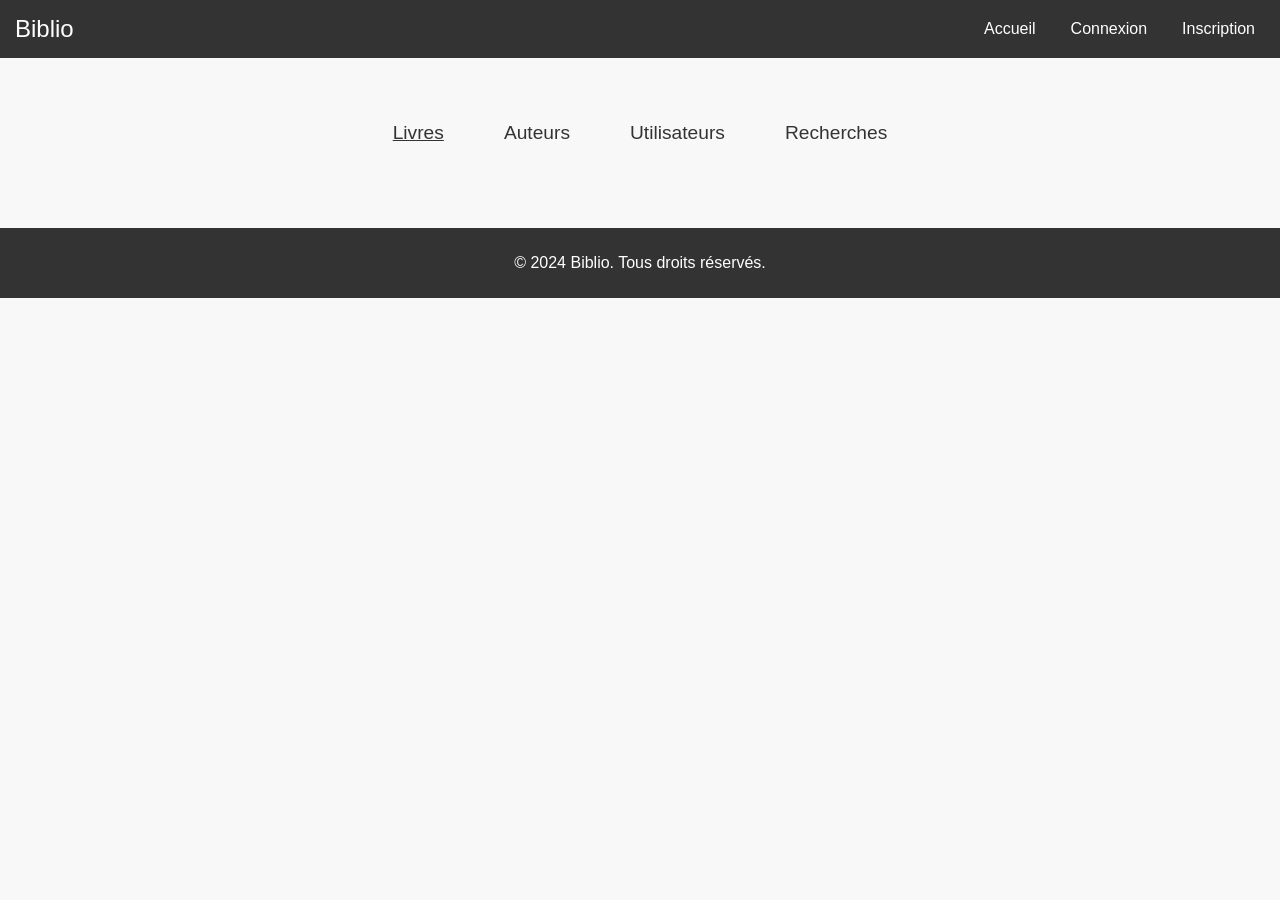
<file: API_Projet_Final_B2/WEB_Projet_Final_B2/html/index.html>
<!DOCTYPE html>
<html lang="fr">

<head>
    <meta charset="UTF-8">
    <meta name="viewport" content="width=device-width, initial-scale=1.0">
    <title>Biblio</title>
    <link rel="stylesheet" href="../css/index.css">
    <link rel="stylesheet" href="../css/header.css">
</head>

<body>
    <div id="header"></div>

    <div class="divBouton">
        <button id="boutonLivres" class="selectBouton">Livres</button>
        <button id="boutonAuteurs" class="notSelectBouton">Auteurs</button>
        <button id="boutonUtilisateurs" class="notSelectBouton">Utilisateurs</button>
        <button id="boutonRecherches" class="notSelectBouton">Recherches</button>
    </div>

    <div class="divResultats">
        <div id="resultatsLivres" class="selectDiv"></div>
        <div id="resultatsAuteurs" class="notSelectDiv"></div>
        <div id="resultatsUtilisateurs" class="notSelectDiv"></div>
        <div id="resultatsRecherches" class="notSelectDiv">
            <div class="searchDiv">
                <input type="text" name="Recherche" id="search-bar" placeholder="Recherche ..." class="searchText">
                <div class="tkt">
                    <button id="search-bouton" class="searchButton">
                        <img src="../img/recherche.png" alt="rechercheBoutonImg" class="searchButtonImg">
                    </button>
                </div>
            </div>
            <div class="divBouton">
                <button id="boutonLivres2" class="selectBouton">Livres</button>
                <button id="boutonAuteurs2" class="notSelectBouton">Auteurs</button>
                <button id="boutonUtilisateurs2" class="notSelectBouton">Utilisateurs</button>
            </div>
            <div class="divResultats">
                <div id="resultatsLivres2" class="selectDiv">Aucun resultat</div>
                <div id="resultatsAuteurs2" class="notSelectDiv">Aucun resultat</div>
                <div id="resultatsUtilisateurs2" class="notSelectDiv">Aucun resultat</div>
            </div>
        </div>
    </div>
    
    <footer>
        <p>&copy; 2024 Biblio. Tous droits réservés.</p>
    </footer>

    <script src="../js/header.js"></script>
    <script src="../js/index.js"></script>
     
</body>

</html>
</file>
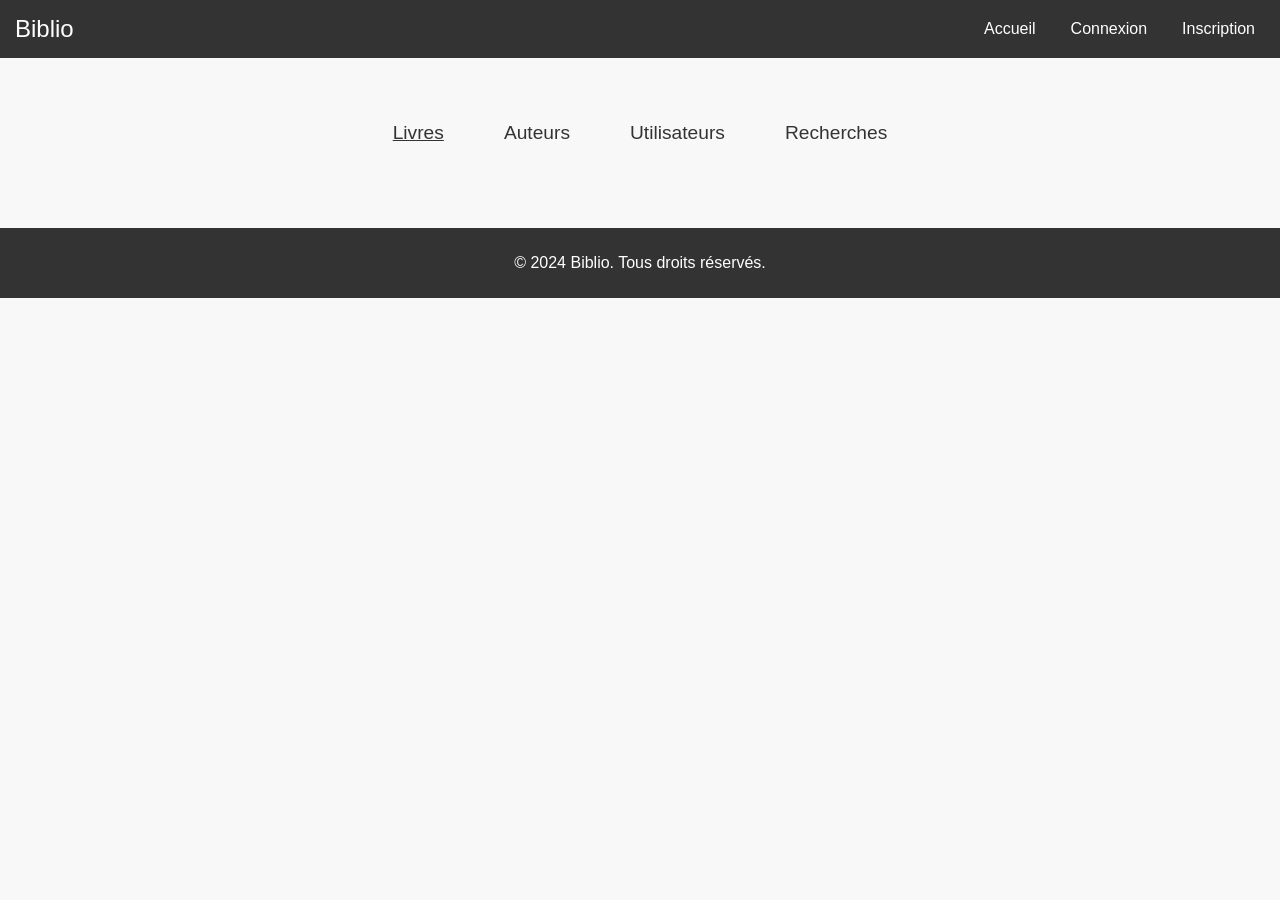
<file: API_Projet_Final_B2/WEB_Projet_Final_B2/html/admin.html>
<!DOCTYPE html>
<html lang="fr">

<head>
    <meta charset="UTF-8">
    <meta name="viewport" content="width=device-width, initial-scale=1.0">
    <title>Biblio</title>
    <link rel="stylesheet" href="../css/admin.css">
    <link rel="stylesheet" href="../css/header.css">
</head>

<body>
    <div id="header"></div>
    
    <div class="divPricipale" id="divPricipale">
        <h1>Dashboard</h1>
        <div class="divRequetes" style="border-top: solid 1px rgba(0, 0, 0, 0.3);">
            <h2>Ajout de livre :</h2>
            <div class="divInput" id="divInput">
                <div style="width: 100%;">
                    <input type="text" id="inputNomLivre" placeholder="Nom (str)">
                    <p id="warningNomLivre" class="displayNone">Ce champs doit être rempli &#8657;</p>
                </div>
                <div style="width: 100%;">
                    <input type="text" id="inputDescriptionLivre" placeholder="Description (str)">
                    <p id="warningDescriptionLivre" class="displayNone">Ce champs doit être rempli &#8657;</p>
                </div>
                <div style="width: 100%;">
                    <input type="text" id="inputPhotoLivre" placeholder="Photo (str)">
                    <p id="warningPhotoLivre" class="displayNone">Ce champs doit être rempli &#8657;</p>
                </div>
                <div style="width: 100%;">
                    <input type="text" id="inputIsbnLivre" placeholder="ISBN (str)">
                    <p id="warningIsbnLivre" class="displayNone">Ce champs doit être rempli &#8657;</p>
                </div>
                <div style="width: 100%;">
                    <input type="text" id="inputEditeurLivre" placeholder="Editeur (str)">
                    <p id="warningEditeurLivre" class="displayNone">Ce champs doit être rempli &#8657;</p>
                </div>
                <div style="width: 100%;">
                    <input type="text" id="inputPrixLivre" placeholder="Prix (float)">
                    <p id="warningPrixLivre" class="displayNone">Ce champs doit être rempli &#8657;</p>
                </div>
                <div style="width: 100%;">
                    <input type="text" id="inputAuteurIdLivre" placeholder="Identifiant de l'auteur (int)">
                    <p id="warningAuteurIdLivre" class="displayNone">Ce champs doit être rempli &#8657;</p>
                </div>
                <div style="width: 100%;">
                    <input type="text" id="inputCategorieIdLivre" placeholder="Identifiant de la categorie (int)">
                    <p id="warningCategorieIdLivre" class="displayNone">Ce champs doit être rempli &#8657;</p>
                </div>
                <button class="buValidation colorBuValidationGreen" id="buAjouterLivre">Ajouter le livre</button>
                <p id="warningTypeLivre" class="displayNone" style="margin-left: 10px;">L'un des champs n'a pas le bon type</p>
            </div>
        </div>
        <div class="divRequetes">
            <h2>Changer les informations d'un livre :</h2>
            <div class="divInput" id="divInput">
                <div style="width: 100%;">
                    <input type="text" id="inputIdLivreModif" placeholder="Id du livre à modifier (int)">
                    <p id="warningIdLivre" class="displayNone">Ce champs doit être rempli &#8657;</p>
                </div>
                <div></div>
                <div></div>
                <div></div>
                <div style="width: 100%;">
                    <input type="text" id="inputNomLivreModif" placeholder="Nom (str)">
                </div>
                <div style="width: 100%;">
                    <input type="text" id="inputDescriptionLivreModif" placeholder="Description (str)">
                </div>
                <div style="width: 100%;">
                    <input type="text" id="inputPhotoLivreModif" placeholder="Photo (str)">
                </div>
                <div style="width: 100%;">
                    <input type="text" id="inputIsbnLivreModif" placeholder="ISBN (str)">
                </div>
                <div style="width: 100%;">
                    <input type="text" id="inputEditeurLivreModif" placeholder="Editeur (str)">
                </div>
                <div style="width: 100%;">
                    <input type="text" id="inputPrixLivreModif" placeholder="Prix (flaot)">
                </div>
                <div style="width: 100%;">
                    <input type="text" id="inputAuteurIdLivreModif" placeholder="Identifiant de l'auteur (int)">
                </div>
                <div style="width: 100%;">
                    <input type="text" id="inputCategorieIdLivreModif" placeholder="Identifiant de la categorie (int)">
                </div>
                <button class="buValidation colorBuValidationGreen" id="buModifierLivre">Modifier le livre</button>
                <p id="warningChangerInfoLivre" class="displayNone" style="margin-left: 10px;">Au moins un champs doit être rempli</p>
                <p id="warningTypeLivreModif" class="displayNone" style="margin-left: 10px;">L'un des rempli champs n'a pas le bon type</p>
            </div>
        </div>
        <div class="divRequetes">
            <h2>Suppression d'un livre :</h2>
            <div class="divInput" id="divInput">
                <div style="width: 100%;">
                    <input type="text" id="inputSupprimerLivre" placeholder="Identifiant du livre (int)">
                    <p id="warningSupprimerLivre" class="displayNone">Ce champs doit être rempli &#8657;</p>
                </div>
                <button class="buValidation colorBuValidationRed" id="buSupprimerLivre">Supprimer le livre</button>
                <p id="warningTypeLivreSuppr" class="displayNone" style="margin-left: 10px;">L'un des rempli champs n'a pas le bon type</p>
            </div>
        </div>
        <div class="divRequetes">
            <h2>Ajout d'un auteur :</h2>
            <div class="divInput" id="divInput">
                <div style="width: 100%;">
                    <input type="text" id="inputNomAuteur" placeholder="Nom (str)">
                    <p id="warningNomAuteur" class="displayNone">Ce champs doit être rempli &#8657;</p>
                </div>
                <div style="width: 100%;">
                    <input type="text" id="inputDescriptionAuteur" placeholder="Description (str)">
                    <p id="warningDescriptionAuteur" class="displayNone">Ce champs doit être rempli &#8657;</p>
                </div>
                <div style="width: 100%;">
                    <input type="text" id="inputPhotoAuteur" placeholder="Photo (str)">
                    <p id="warningPhotoAuteur" class="displayNone">Ce champs doit être rempli &#8657;</p>
                </div>
                <button class="buValidation colorBuValidationGreen" id="buAjoutAuteur">Ajout de l'auteur</button>
            </div>
        </div>
        <div class="divRequetes">
            <h2>Ajout d'une catégorie :</h2>
            <div class="divInput" id="divInput">
                <div style="width: 100%;">
                    <input type="text" id="inputNomCategorie" placeholder="Nom (str)">
                    <p id="warningNomCategorie" class="displayNone">Ce champs doit être rempli &#8657;</p>
                </div>
                <button class="buValidation colorBuValidationGreen" id="buAjoutCategorie">Ajout de la catégorie</button>
            </div>
        </div>
        <div class="divRequetes">
            <h2>Suppression d'un commentaire :</h2>
            <div class="divInput" id="divInput">
                <div style="width: 100%;">
                    <input type="text" id="inputIdCommentaire" placeholder="Identifiant du commentaire (int)">
                    <p id="warningIdCommentaire" class="displayNone">Ce champs doit être rempli &#8657;</p>
                </div>
                <button class="buValidation colorBuValidationRed" id="buSupprimerCommentaire">Suppression du commentaire</button>
                <p id="warningTypeCommentaire" class="displayNone" style="margin-left: 10px;">L'un des champs n'a pas le bon type</p>
            </div>
        </div>
    </div>

    <script src="../js/header.js"></script>
    <script src="../js/admin.js"></script>
    
</body>
</file>
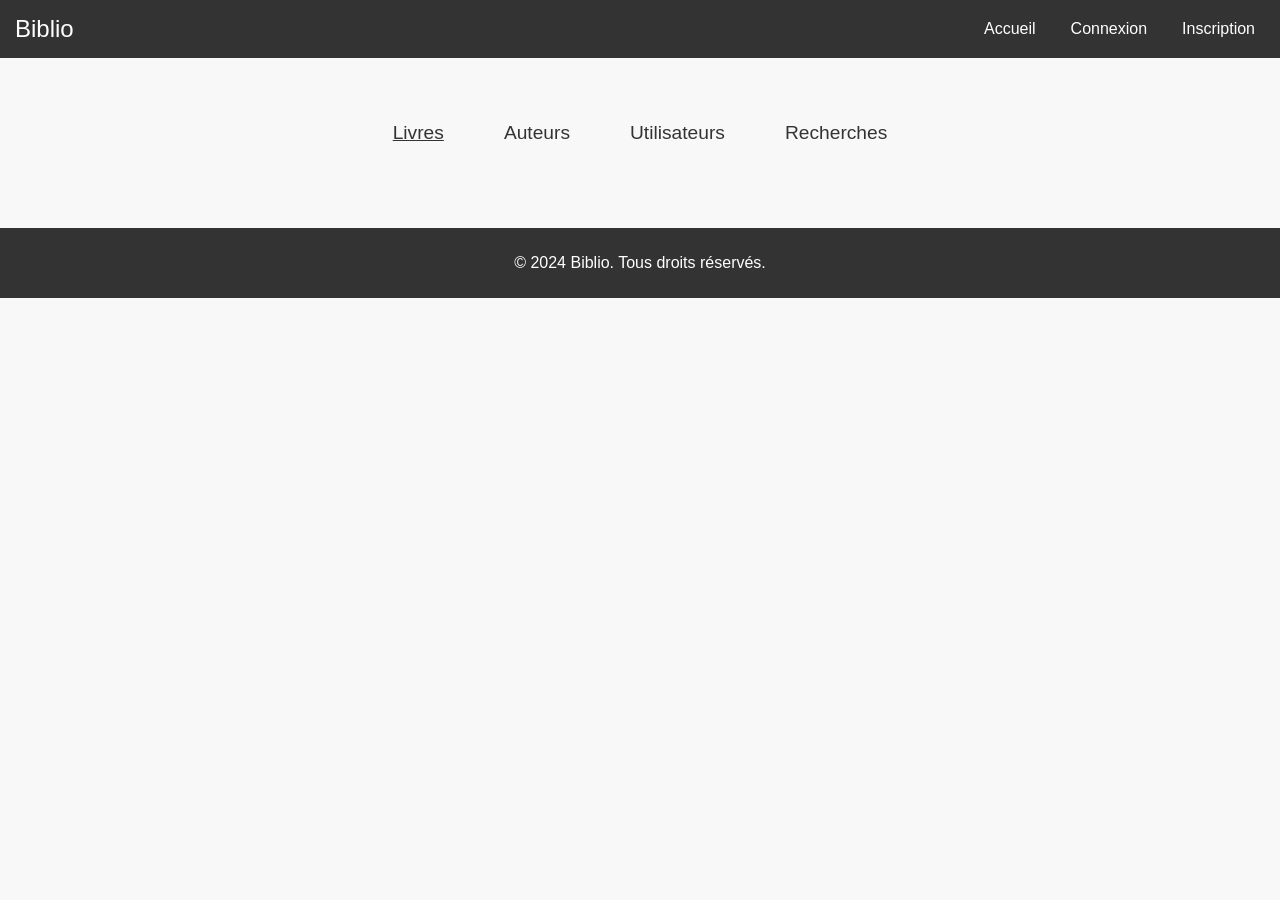
<file: API_Projet_Final_B2/WEB_Projet_Final_B2/html/auteur.html>
<!DOCTYPE html>
<html lang="fr">

<head>
    <meta charset="UTF-8">
    <meta name="viewport" content="width=device-width, initial-scale=1.0">
    <title>Profil</title>
    <link rel="stylesheet" href="../css/auteur.css">
    <link rel="stylesheet" href="../css/header.css">
</head>

<body>
    <div id="header"></div>
    
    <div class="container">
        <div class="profile-info">
            <div class="info-personnel" id="info-auteur"></div>
        </div>
        
        <div class="liste-collection">
            <div class="collection">
                <h2 class="titre-collection">Livre de l'auteur</h2>
                <div class="collection-livre" id="collection-livre"></div>
            </div>
        </div>
    </div>

    <footer>
        <p>&copy; 2024 Biblio. Tous droits réservés.</p>
    </footer>

    <script src="../js/header.js"></script>
    <script src="../js/auteur.js"></script> 
</body>

</html>
</file>
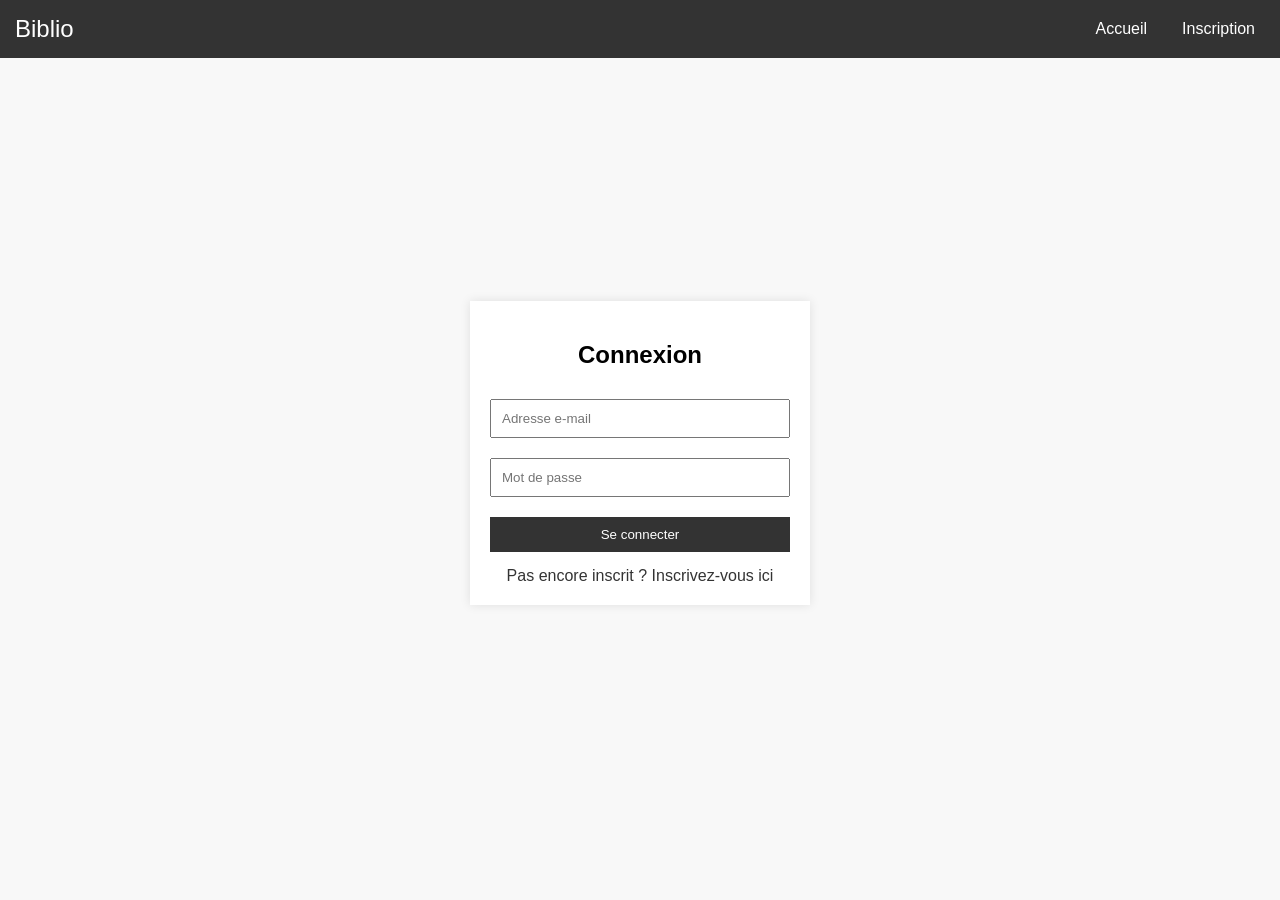
<file: API_Projet_Final_B2/WEB_Projet_Final_B2/html/connexion.html>
<!DOCTYPE html>
<html lang="fr">

<head>
    <meta charset="UTF-8">
    <meta name="viewport" content="width=device-width, initial-scale=1.0">
    <title>Connexion</title>
    <link rel="stylesheet" href="../css/connexion.css">
    <link rel="stylesheet" href="../css/header.css">
</head>

<body>
    <header>
        <div class="logo">Biblio</div>
        <nav>
            <a href="index.html">Accueil</a>
            <a href="inscription.html">Inscription</a>
        </nav>
    </header>

    <div class="login-container">
        <h2>Connexion</h2>
        <input id="email" type="email" name="email" placeholder="Adresse e-mail" required>
        <p id="emailP" class="displayNone">Veuillez remplir ce champ</p>
        <input id="password" type="password" name="password" placeholder="Mot de passe" required>
        <p id="passwordP" class="displayNone">Veuillez remplir ce champ</p>
        <p id="pasCorrectP" class="displayNone">Vos identifiants ne sont pas correct</p>
        <button id="login">Se connecter</button>
        <a href="inscription.html">Pas encore inscrit ? Inscrivez-vous ici</a>
    </div>
    <script src="../js/connexion.js"></script>
</body>

</html>
</file>
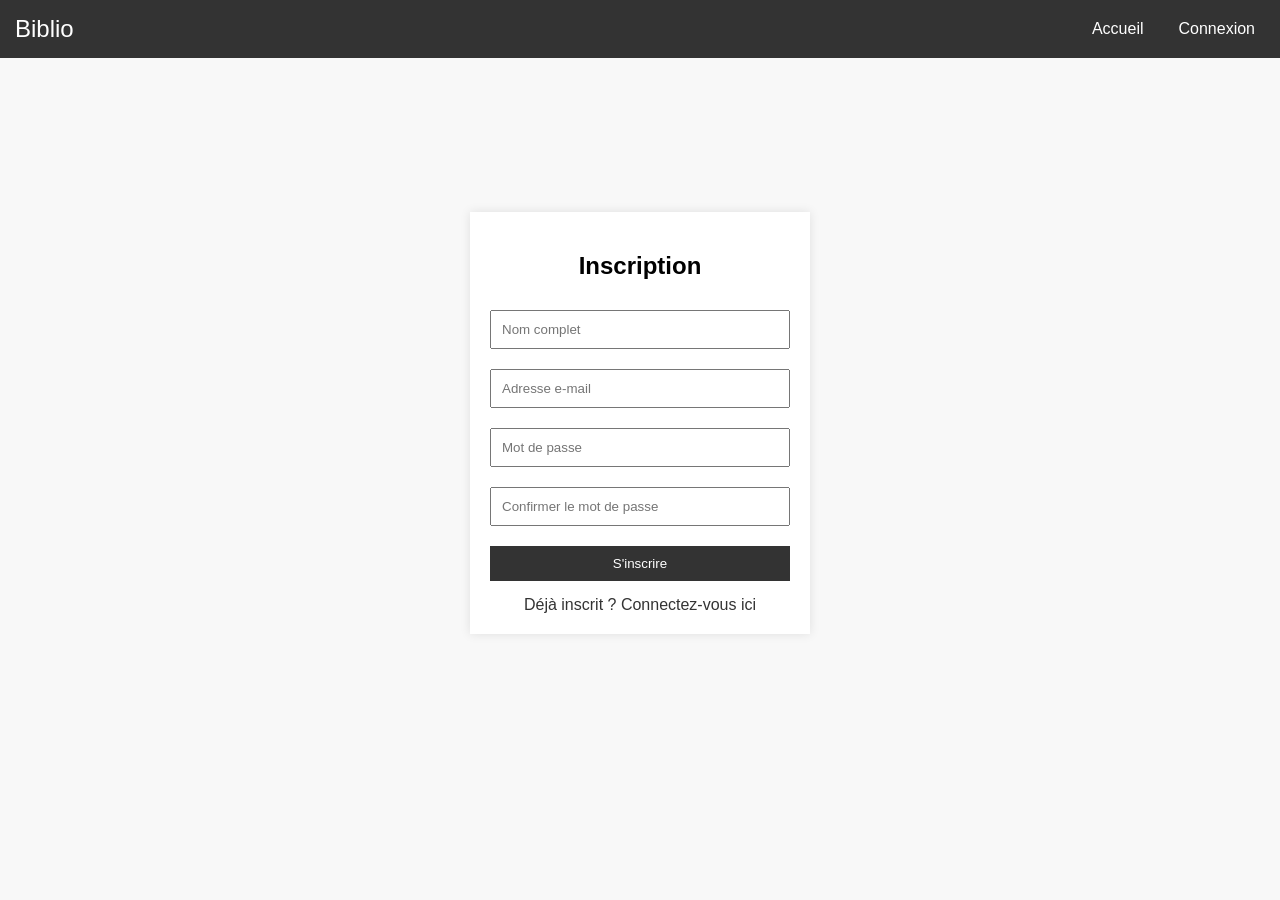
<file: API_Projet_Final_B2/WEB_Projet_Final_B2/html/inscription.html>
<!DOCTYPE html>
<html lang="fr">

<head>
    <meta charset="UTF-8">
    <meta name="viewport" content="width=device-width, initial-scale=1.0">
    <title>Inscription</title>
    <link rel="stylesheet" href="../css/inscription.css">
    <link rel="stylesheet" href="../css/header.css">
</head>

<head>

<body>
    <header>
        <div class="logo">Biblio</div>
        <nav>
            <a href="index.html">Accueil</a>
            <a href="connexion.html">Connexion</a>
        </nav>
    </header>

    <div class="signup-container">
        <h2>Inscription</h2>
        <input id="name" type="text" name="name" placeholder="Nom complet" required>
        <p id="nameP" class="displayNone">Veuillez remplir ce champ</p>
        <input id="email" type="email" name="email" placeholder="Adresse e-mail" required>
        <p id="emailP" class="displayNone">Veuillez remplir ce champ</p>
        <input id="password" type="password" name="password" placeholder="Mot de passe" required>
        <p id="passwordP" class="displayNone">Veuillez remplir ce champ</p>
        <input id="verifPassword" type="password" name="confirm_password" placeholder="Confirmer le mot de passe" required>
        <p id="verifPasswordP" class="displayNone">Veuillez remplir ce champ</p>
        <p id="correspPassword" class="displayNone">Les mots de passe ne correspondent pas</p>
        <p id="verifEmail" class="displayNone">Cette adresse email est déjà prise</p>
        <button id="inscription">S'inscrire</button>
        <a href="connexion.html">Déjà inscrit ? Connectez-vous ici</a>
    </div>

    <script src="../js/inscription.js"></script>
</body>

</html>
</file>
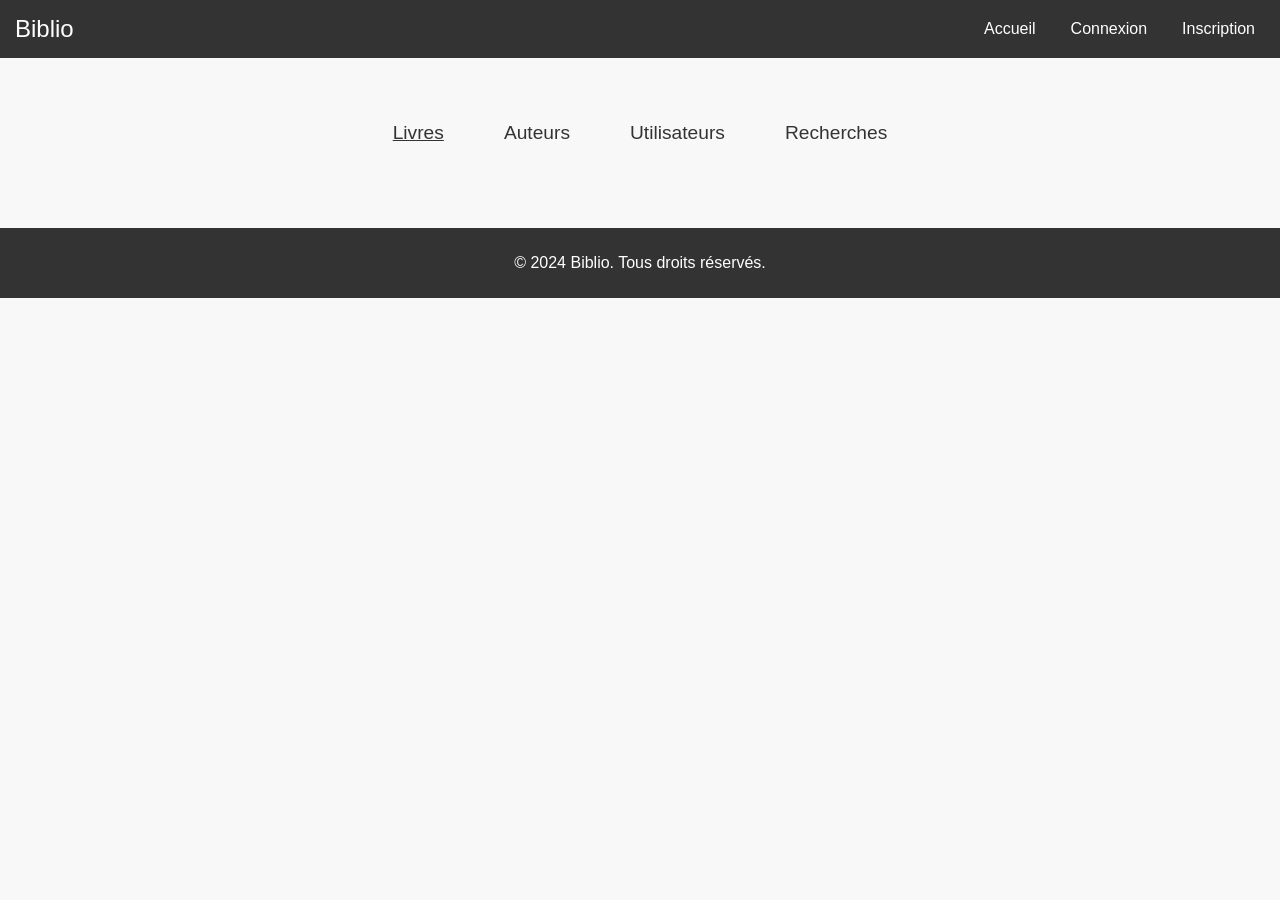
<file: API_Projet_Final_B2/WEB_Projet_Final_B2/html/livre.html>
<!DOCTYPE html>
<html lang="fr">

<head>
    <meta charset="UTF-8">
    <meta name="viewport" content="width=device-width, initial-scale=1.0">
    <title>Librairie en Ligne - Détails du Livre</title>
    <link rel="stylesheet" href="../css/livre.css">
    <link rel="stylesheet" href="../css/header.css">
</head>

<body>
    <div id="header"></div>

    <!-- Pop up -->
    <div class="background-flou" id="collection">
        <div class="collection">
            <div class="top-list-collection">
                <h3 class="vos-collections">Vos collections</h3>
                <button class="bouton-croix" id="bouton-croix">
                    <img src="../img/croix.png" alt="croix" class="croix">
                </button>
            </div>
            <div class="list-collection" id="list-collection"></div>
        </div>
    </div>


    <div class="container">
        <div class="book-details" id="book-details"></div>

        <div class="comments-section" id="comments-section"></div>
        <div id="addComment">
            <input type="text" placeholder="Ajouter un commentaire" class="input-text" id="input-text">
            <button class="boutonAjouter" id="boutonAjouter">Ajouter</button>
        </div>
    </div>
    <footer>
        <p>&copy; Biblio. Tous droits réservés.</p>
    </footer>

    <script src="../js/header.js"></script>
    <script src="../js/livre.js"></script>

</body>

</html>
</file>
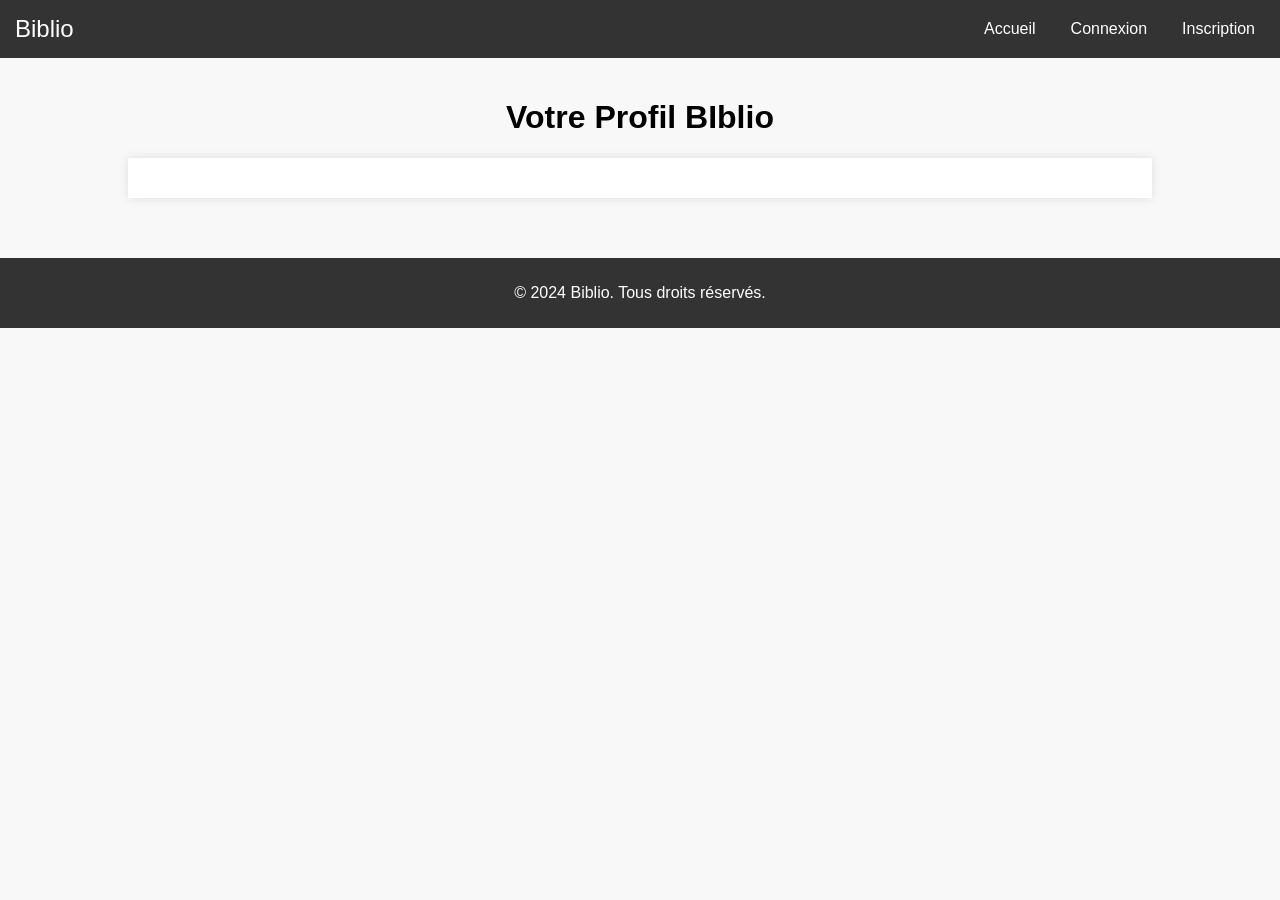
<file: API_Projet_Final_B2/WEB_Projet_Final_B2/html/profil.html>
<!DOCTYPE html>
<html lang="fr">

<head>
    <meta charset="UTF-8">
    <meta name="viewport" content="width=device-width, initial-scale=1.0">
    <title>Profil</title>
    <link rel="stylesheet" href="../css/profil.css">
    <link rel="stylesheet" href="../css/header.css">
</head>

<body>
    <div id="header"></div>
    
    <div class="container">
        <h1>Votre Profil BIblio</h1>

        <div class="profile-info">
            <div class="info-personnel" id="info-personnel"></div>
        </div>

        <div class="liste-collection">
            <div class="collection" id="collection"></div>
        </div>
    </div>

    <footer>
        <p>&copy; 2024 Biblio. Tous droits réservés.</p>
    </footer>

    <script src="../js/header.js"></script>
    <script src="../js/profil.js"></script>
</body>

</html>
</file>
<file: API_Projet_Final_B2/WEB_Projet_Final_B2/css/index.css>
body {
    font-family: Arial, sans-serif;
    background-color: #f8f8f8;
    margin: 0;
    padding: 0;
}

.divBouton {
    width: 100%;
    height: 150px;
    display: flex;
    flex-direction: row;
    justify-content: center;
    align-items: center;
}

.selectBouton {
    border-style: none;
    border-radius: 10%;
    color: #333;
    font-size: 1.2em;
    background-color: #f8f8f8;
    text-decoration: underline;
    padding: 20px;
    margin: 10px;
}

.selectBouton:hover{
    transform: scale(110%);
    cursor: pointer;
}

.notSelectBouton {
    border-style: none;
    border-radius: 10%;
    color: #333;
    font-size: 1.2em;
    background-color: #f8f8f8;
    padding: 20px;
    margin: 10px;
    
}

.notSelectBouton:hover{
    transform: scale(110%);
    cursor: pointer;
}

.divResultats {
    width: 100%;
    align-self: center;
    display: flex;
    justify-content: center;
}

.selectDiv {
    display: grid;
    grid-template-columns: repeat(5, 1fr);
    width: 85%;
    gap: 10px;
}

.selectDivRecherche {
    width: 85%;
}
.notSelectDiv {
    display: none;
}

.buResultatLivre {
    background-color: #ebebeb;
    height: 100%;
    width: 100%;
    border-width: 1px;
}

.buResultatPersonne {
    background-color: #ebebeb;
    height: 100%;
    width: 100%;
    border-width: 1px;
}

.buResultatLivre:hover {
    transform: scale(105%);
    cursor: pointer;
}

.buResultatPersonne:hover {
    transform: scale(105%);
    cursor: pointer;
}

.photoLivre {
    margin-top: 5%;
    width: 90%;
}

.photoPerson {
    margin-top: 5%;
    width: 90%;
    border-radius: 50%;
}

footer {
    background-color: #333;
    color: white;
    text-align: center;
    padding: 10px 0;
    margin-top: 20px;
}

.searchDiv {
    display: flex;
    flex-direction: row;
   justify-content: center;
   /* align-items: center; */
   height: 40px;
}

.searchText {
    margin: 0px;
    height: 80%;
    width: 70%;
    border-radius: 20px;
    padding-left: 20px;
    border-width: 1px;
}

.searchText::placeholder {
    margin-left: 50px;
}

.searchButton {
    height: 100%;
    width: 40px;
    padding: 0px;
    margin: 0px;
    border-style: none;
    background-color: #f8f8f8;
}

.searchButtonImg {
    height: inherit;
    width: inherit;
    margin: 0px;
}

.searchButtonImg:hover {
    transform: scale(110%);
    cursor: pointer;
}
</file>
<file: API_Projet_Final_B2/WEB_Projet_Final_B2/css/header.css>
header {
    background-color: #333;
    color: white;
    padding: 15px;
    display: flex;
    justify-content: space-between;
    align-items: center;
}

header .logo {
    font-size: 1.5em;
}

header nav {
    display: flex;
    gap: 15px;
}

header nav a {
    color: white;
    text-decoration: none;
    padding: 5px 10px;
    border-radius: 5px;
}

header nav a:hover {
    background-color: #555;
}

header nav button {
    color: white;
    text-decoration: none;
    padding: 5px 10px;
    border-radius: 5px;
    background-color: #333;
    border-style: none;
    font-size: 16px;
}

header nav button:hover {
    background-color: #555;
}
</file>
<file: API_Projet_Final_B2/WEB_Projet_Final_B2/css/admin.css>
body {
    font-family: Arial, sans-serif;
    background-color: #f8f8f8;
    margin: 0;
    padding: 0;
}

.divPricipale {
    display: flex;
    flex-direction: column;
    align-self: center;
    width: 90%;
    margin-left: 5%;
}

h1 {
    margin-left: 5%;
    margin-top: 40px;
    margin-bottom: 40px;
}

.divRequetes {
    border-bottom: solid 1px rgba(0, 0, 0, 0.3);
}

.divInput {
    display: grid;
    grid-template-columns: repeat(4, 1fr);
    gap: 5px;
    margin-bottom: 20px;
}

input {
    margin: 5px;
    height: 30px;
    width: 90%;
    padding-left: 20px;
    border-radius: 10px;
    border-style: solid;
    border-width: 1px;
}

.buValidation {
    height: 32px;
    width: 100%;
    border-radius: 10px;
    border-style: solid;
    border-width: 1px;
    margin-left: 5px;
    margin-top: 5px;
}

.colorBuValidationGreen {
    background-color: rgb(224, 255, 226);
}

.colorBuValidationRed {
    background-color: rgb(255, 224, 224);
}

.buValidation:hover {
    transform: scale(105%);
    cursor: pointer;
}

.displayNone {
    display: none;
}

.warning {
    color: red;
}
</file>
<file: API_Projet_Final_B2/WEB_Projet_Final_B2/css/auteur.css>
body {
    font-family: Arial, sans-serif;
    background-color: #f8f8f8;
    margin: 0;
    padding: 0;
}


.container {
    width: 80%;
    margin: auto;
    padding: 20px;
}

h1 {
    text-align: center;
}

.profile-info {
    background-color: white;
    box-shadow: 0 0 10px rgba(0, 0, 0, 0.1);
    padding: 20px;
    margin-bottom: 20px;
}

.info-personnel {
    display: flex;
    flex-direction: row;
}

.profil-pic {
    width: 100%;
    height: 100%;
    max-width: 200px;
    max-height: 200px;
    border-radius: 50%;
    margin-right: 50px;
}

.profile-info p {
    margin: 10px 0;
}

.collection-livre {
    display: grid;
    grid-template-columns: repeat(7, 1fr);
    width: 85%;
    gap: 10px; 
}

.buLivre {
    background-color: #ebebeb;
    height: 100%;
    width: 100%;
    border-style: solid;
    border-width: 1px;
}

.buLivre:hover {
    transform: scale(110%);
    cursor: pointer;
}

.photoLivre {
    margin-top: 5%;
    width: 90%;
}

footer {
    background-color: #333;
    color: white;
    text-align: center;
    padding: 10px 0;
    margin-top: 20px;
}
</file>
<file: API_Projet_Final_B2/WEB_Projet_Final_B2/css/connexion.css>
body {
    font-family: Arial, sans-serif;
    background-color: #f8f8f8;
    margin: 0;
    padding: 0;
}

.login-container {
    background-color: white;
    box-shadow: 0 0 10px rgba(0, 0, 0, 0.1);
    padding: 20px;
    width: 300px;
    text-align: center;
    margin: 20px auto;
    margin-top: 19%;
}

.login-container h2 {
    margin-bottom: 20px;
}

.login-container input {
    width: 100%;
    padding: 10px;
    margin: 10px 0;
    box-sizing: border-box;
}

.login-container button {
    background-color: #333;
    color: white;
    padding: 10px;
    border: none;
    cursor: pointer;
    width: 100%;
    margin-top: 10px;
}

.login-container button:hover {
    background-color: #555;
}

.login-container a {
    display: block;
    margin-top: 15px;
    color: #333;
    text-decoration: none;
}

.login-container a:hover {
    text-decoration: underline;
}

.displayNone {
    display: none;
}

.para {
    color: red;
    margin: 5px;
}
</file>
<file: API_Projet_Final_B2/WEB_Projet_Final_B2/css/inscription.css>
body {
    font-family: Arial, sans-serif;
    background-color: #f8f8f8;
    margin: 0;
    padding: 0;
}

.signup-container {
    background-color: white;
    box-shadow: 0 0 10px rgba(0, 0, 0, 0.1);
    padding: 20px;
    width: 300px;
    text-align: center;
    margin: 20px auto;
    margin-top: 12%;
}

.signup-container h2 {
    margin-bottom: 20px;
}

.signup-container input {
    width: 100%;
    padding: 10px;
    margin: 10px 0;
    box-sizing: border-box;
}

.signup-container button {
    background-color: #333;
    color: white;
    padding: 10px;
    border: none;
    cursor: pointer;
    width: 100%;
    margin-top: 10px;
}

.signup-container button:hover {
    background-color: #555;
}

.signup-container a {
    display: block;
    margin-top: 15px;
    color: #333;
    text-decoration: none;
}

.signup-container a:hover {
    text-decoration: underline;
}

.displayNone {
    display: none;
}

.para {
    color: red;
    margin: 5px;
}
</file>
<file: API_Projet_Final_B2/WEB_Projet_Final_B2/css/livre.css>
body {
    font-family: Arial, sans-serif;
    background-color: #f8f8f8;
    margin: 0;
    padding: 0;
    position: relative;
    z-index: 2;
}

.displayNone {
    display: none;
}

.background-flou {
    position: fixed;
    z-index: 100;
    background-color: rgba(255, 255, 255, 0.5);
    width: 100%;
    height: 100%;
}

.collection {
    position: fixed;
    width: 50%;
    height: 45%;
    z-index: 110;
    top: 25%;
    left: 25%;
    background-color: #f8f8f8;
}

.top-list-collection {
    display: flex;
    flex-direction: row;
    justify-content: space-between;
}

.vos-collections {
    margin: 30px;
}

.bouton-croix {
    border-style: none;
    background-color: #f8f8f8;
}

.croix {
    width: 30px;
    height: 30px;
    margin: 30px;
}

.croix:hover {
    transform: scale(110%);
    cursor: pointer;
    background-color: rgb(255, 162, 162);
}

.list-collection {
    display: flex;
    flex-direction: column;
    overflow: auto;
    height: 70%;
}

.item {
    display: flex;
    flex-direction: row;
    justify-content: space-around;
    padding: 10px;
    border-radius: 15px;
    margin: 10px;
    background-color: #e1e1e1;
}

.buAjouterCollection {
    border-style: none;
    background-color: #e1e1e1;
    height: 100%;
}

.buAjouterCollection:hover {
    transform: scale(110%);
    cursor: pointer;
}

.livre-pic {
    max-width: 250px;
    max-height: 400px;
}

.boutonAuteur {
    border-style: none;
    background-color: #fff;
    color: #000;
    font-size: 17px;
    margin-left: 10px;
}

.boutonAuteur:hover {
    transform: scale(110%);
    cursor: pointer;
}

.container {
    width: 80%;
    margin: auto;
    margin-top: 5%;
    padding: 20px;
    background-color: white;
    box-shadow: 0 0 10px rgba(0, 0, 0, 0.1);
}

.book-details {
    display: flex;
    gap: 20px;
}

.book-details img {
    max-width: 300px;
    height: auto;
    box-shadow: 0 0 10px rgba(0, 0, 0, 0.1);
}

.book-info {
    flex: 1;
}

.book-info h1 {
    margin: 0 0 10px;
}

.book-info p {
    margin: 5px 0;
    color: #555;
}

.book-info .price {
    font-size: 1.5em;
    font-weight: bold;
    color: #000;
}


.add-Livre {
    background-color: #4CAF50;
    color: white;
    border: none;
    padding: 10px 20px;
    margin-right: 10px;
    cursor: pointer;
}

.add_Livre:hover {
    background-color: #45a049;
    transform: scale(110%);
    cursor: pointer;
}

.comments-section {
    margin-top: 40px;
}

.comments-section h2 {
    margin-bottom: 20px;
}

.comment {
    display: flex;
    align-items: center;
    background-color: #f0f0f0;
    padding: 10px;
    margin-bottom: 10px;
    border-radius: 5px;
}

.comment p {
    margin: 0;
}

.boutonProfilCom {
    width: 5%;
    height: 100%;
    min-height: 70px;
    min-width: 70px;
    margin-left: 10px;
    margin-right: 50px;
    border-style: none;
}

.boutonProfilCom:hover {
    transform: scale(110%);
    cursor: pointer;
}

.profil_pic_comment {
    width: 100%;
    height: 100%;
    border-radius: 50%;
}

.input-text {
    width: 50%;
    height: 50px;
}

.boutonAjouter {
    width: 20%;
    height: 55px;
}

footer {
    background-color: #333;
    color: white;
    text-align: center;
    padding: 10px 0;
    margin-top: 20px;
}
</file>
<file: API_Projet_Final_B2/WEB_Projet_Final_B2/css/profil.css>
body {
    font-family: Arial, sans-serif;
    background-color: #f8f8f8;
    margin: 0;
    padding: 0;
}

.container {
    width: 80%;
    margin: auto;
    padding: 20px;
}

h1 {
    text-align: center;
}

.profile-info {
    background-color: white;
    box-shadow: 0 0 10px rgba(0, 0, 0, 0.1);
    padding: 20px;
    margin-bottom: 20px;
}

.info-personnel {
    display: flex;
    flex-direction: row;
}

.profil-pic {
    width: 200px;
    border-radius: 50%;
    margin-right: 50px;
}

.profile-info p {
    margin: 10px 0;
}

.collection-livre {
    display: grid;
    grid-template-columns: repeat(7, 1fr);
    width: 85%;
    gap: 10px; 
}

.buLivre {
    background-color: #ebebeb;
    height: 100%;
    width: 100%;
    border-style: none;
}

.photoLivre {
    margin-top: 5%;
    width: 90%;
}

.section-title {
    font-size: 20px;
    margin-bottom: 10px;
}

.book-list {
    list-style-type: none;
    padding: 0;
    margin: 0;
}

.book-list li {
    background-color: white;
    box-shadow: 0 0 10px rgba(0, 0, 0, 0.1);
    padding: 10px;
    margin-bottom: 10px;
}

.add-to-list-btn {
    background-color: #a2b8a2;
    color: rgb(0, 0, 0);
    border: none;
    padding: 8px 16px;
    text-align: center;
    text-decoration: none;
    display: inline-block;
    font-size: 14px;
    cursor: pointer;
    margin-top: 20px;
}

footer {
    background-color: #333;
    color: white;
    text-align: center;
    padding: 10px 0;
    margin-top: 20px;
}
</file>
